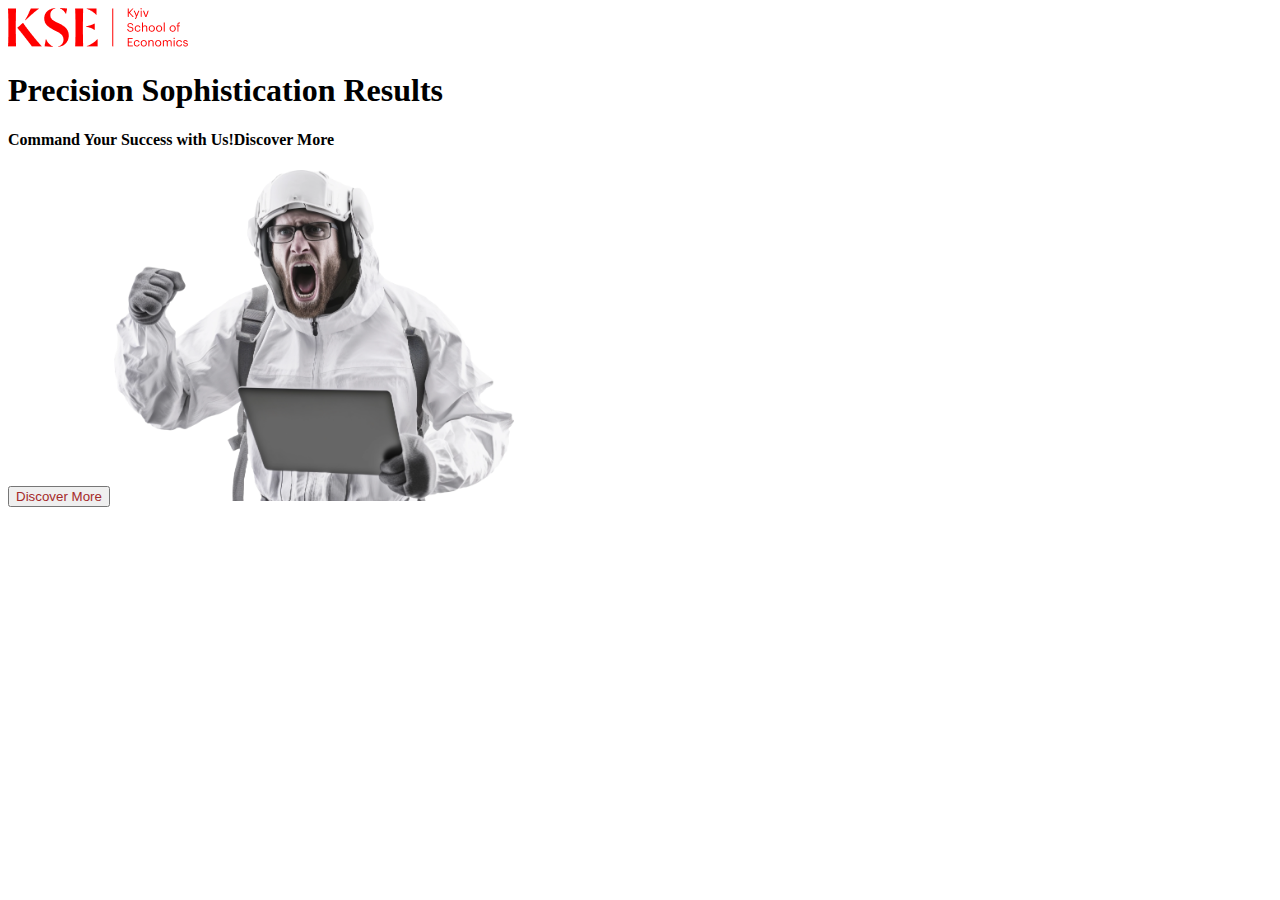
<file: lesson05/index.html>
<!DOCTYPE html>
<html lang="en">

<head>
    <meta charset="UTF-8">
    <meta name="viewport" content="width=, initial-scale=1.0">
    <title>Document</title>

</head>

<body>
    <div class="wrapper">
        <section class="hero">
            <div class="container">
                <img src="./img/image 94.png" alt="">
                <h1 class="titel">Precision Sophistication Results</h1>
                <h4 class="text">Command Your Success with Us!Discover More</h4>
                <button class="button">
                    <span style="color: brown;">Discover More</span>
                </button>
                <picture>
                    <source media="(max-width: 500px)" srcset="">
                    <img src="./img/image 92.png" alt="main_img" width="400">
                </picture>

            </div>

        </section>


    </div>

</body>

</html>
</file>
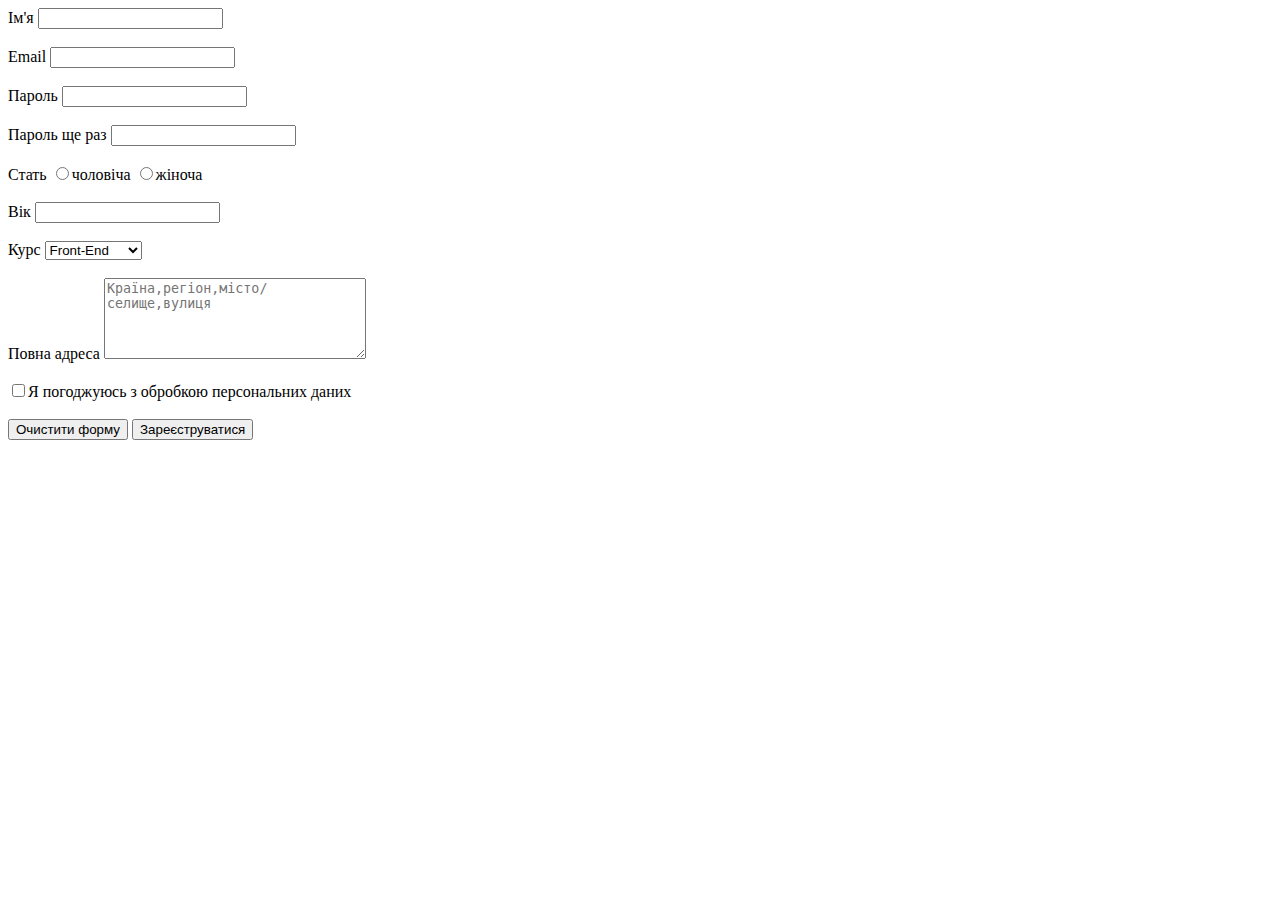
<file: Lesson06_HW/index.html>
<!DOCTYPE html>
<html lang="en">

<head>
    <meta charset="UTF-8">
    <meta name="viewport" content="width=device-width, initial-scale=1.0">
    <title>Document</title>
</head>

<body>
    <div class="form">
        <form>
            <label for="">
                Ім'я
                <input required type="name"><br><br>
            </label>

            <label for="">
                Email
                <input required type="email"><br><br>
            </label>

            <label for="">
                Пароль
                <input required type="password"><br><br>
            </label>

            <label for="">
                Пароль ще раз
                <input required type="password"><br><br>
            </label>

            <label for="">
                Стать
                <input required type="radio" name="gander">чоловіча
                <input required type="radio" name="gander">жіноча<br><br>
            </label>

            <label for="">
                Вік
                <input required type="number"><br><br>
            </label>

            <label for="">
                Курс
                <select required name="courses">
                    <option value="1">Front-End</option>
                    <option value="2">Back-End</option>
                    <option value="3">Managemen</option>
                    <option value="4">QA Manual</option>
                </select><br><br>
            </label>

            <label for="">
                Повна адреса
                <textarea required name="adres" id="" cols="30" rows="5"
                    placeholder="Країна,регіон,місто/селище,вулиця"></textarea><br><br>
            </label>

            <label for="">
                <input required type="checkbox">Я погоджуюсь з обробкою персональних даних<br><br>
            </label>

            <label for="">
                <input type="reset" value="Очистити форму">
                <input type="submit" value="Зареєструватися">
            </label>








        </form>

    </div>
</body>

</html>
</file>
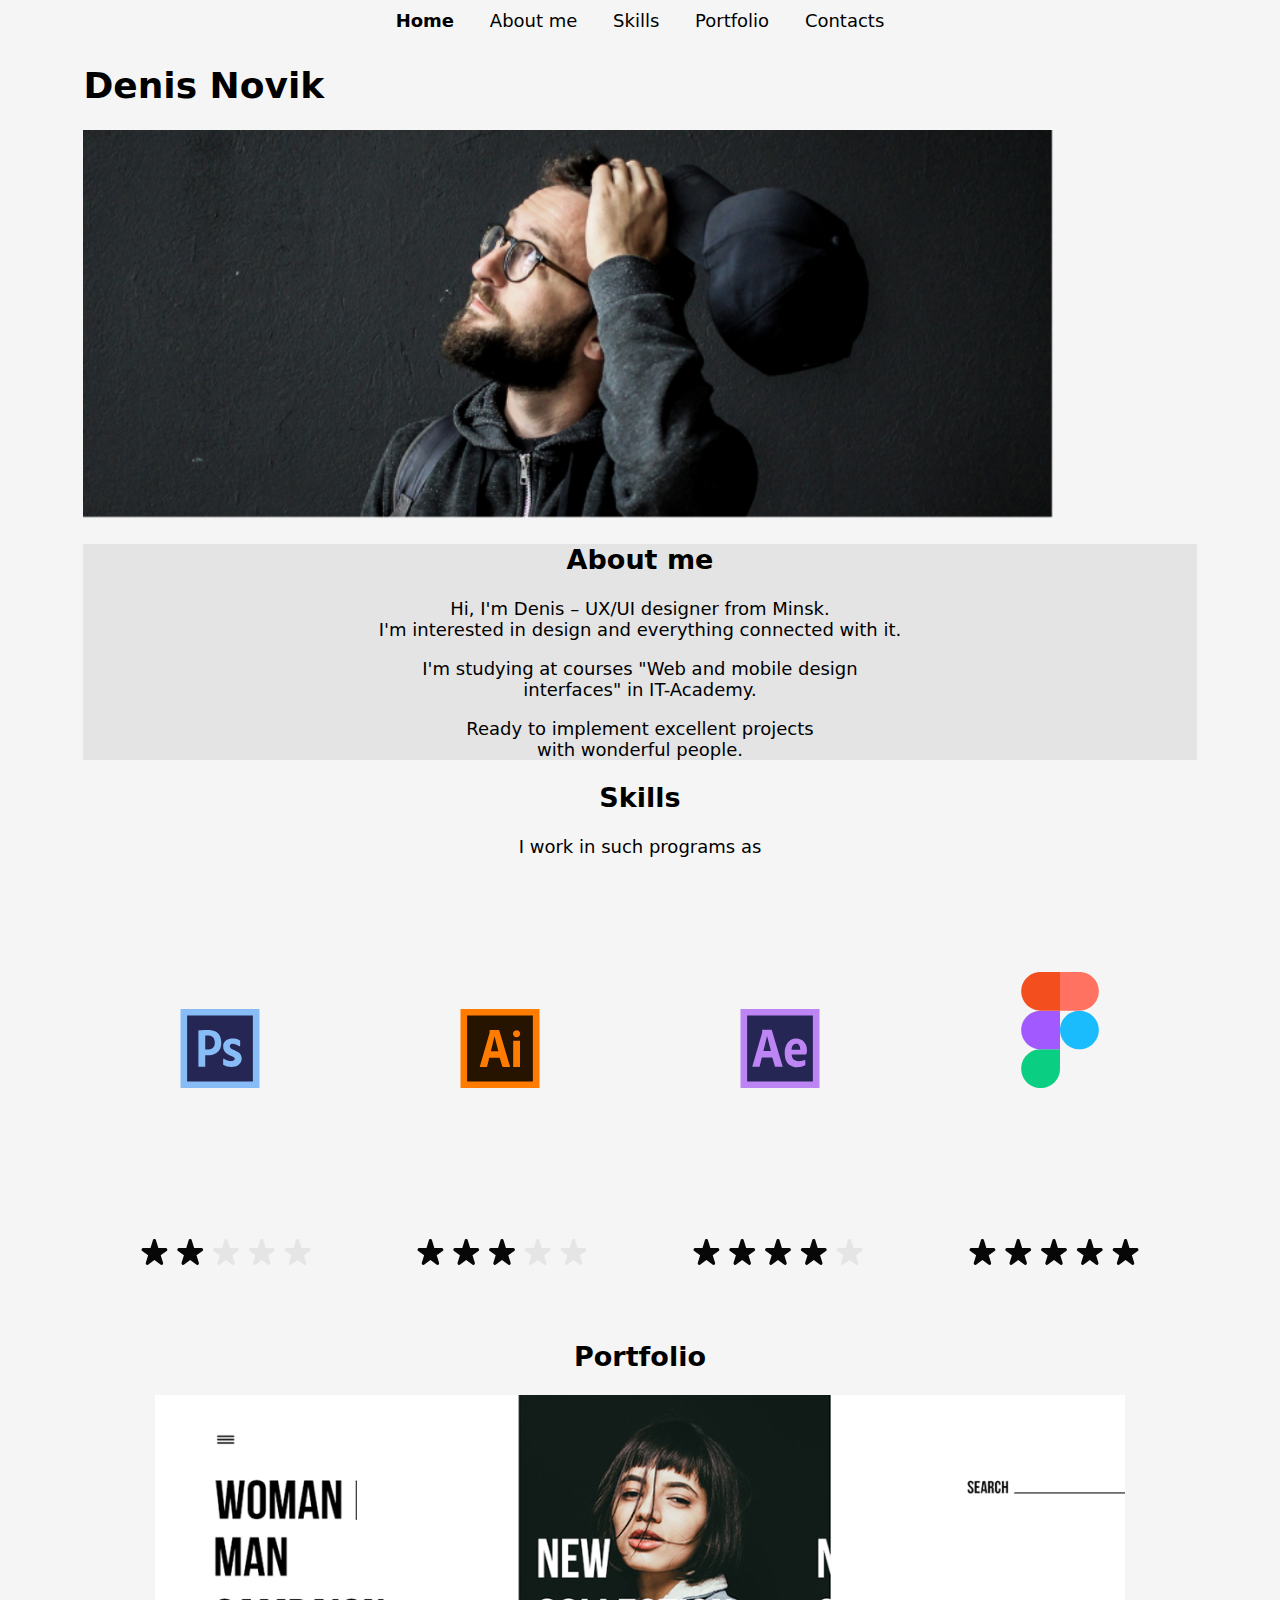
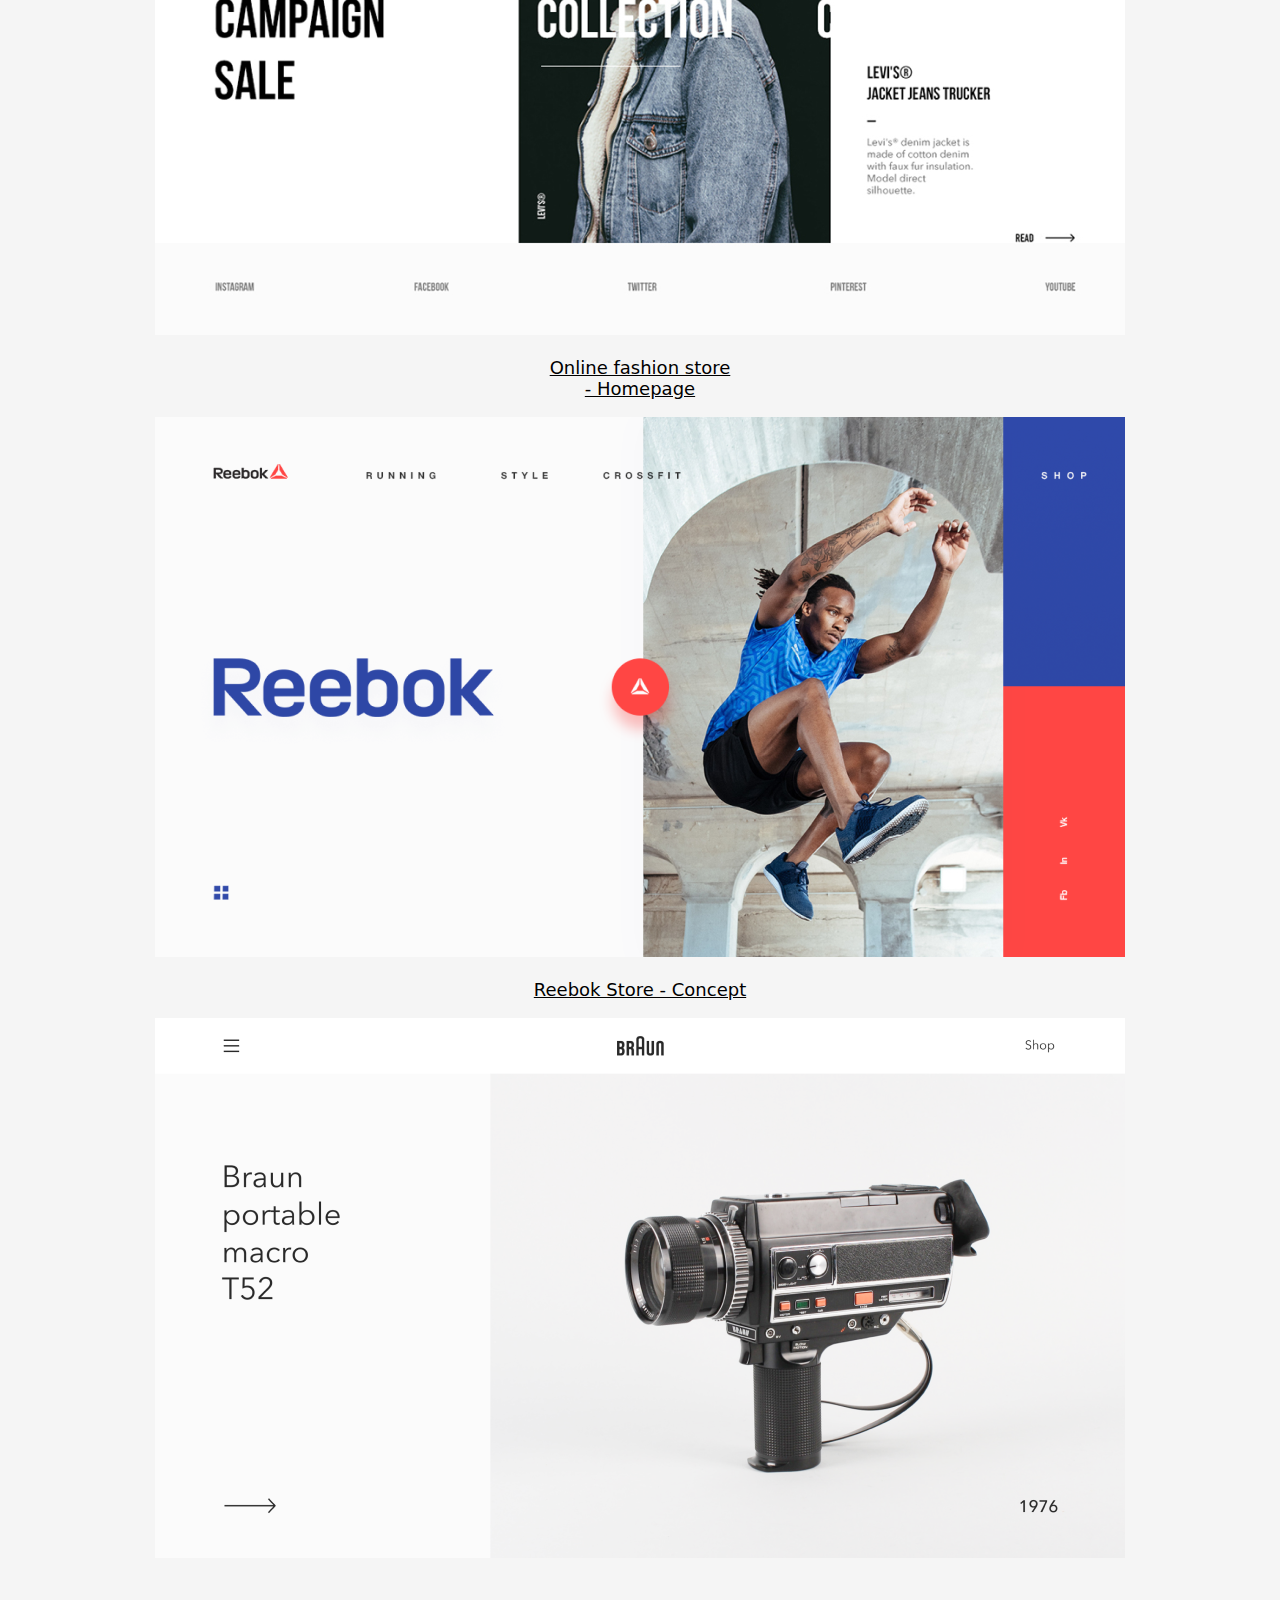
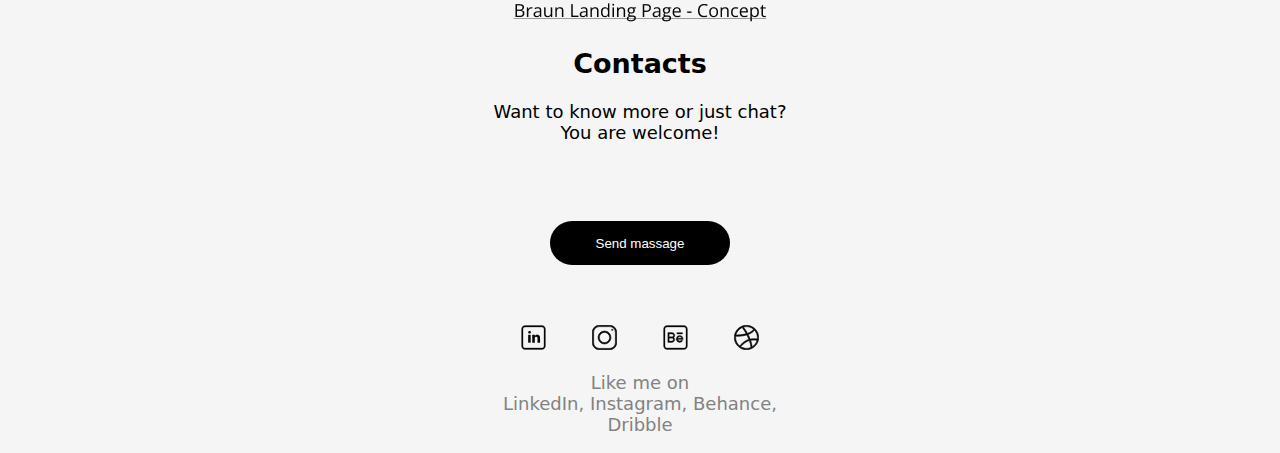
<file: lesson07_HW/index.html>
<!DOCTYPE html>
<html lang="en">

<head>
    <meta charset="UTF-8">
    <meta name="viewport" content="width=device-width, initial-scale=1.0">
    <title>Document</title>
    <link rel="stylesheet" href="/lesson07_HW/style/index.css">

</head>

<body>
    <div class="wrapper">
        <div class="container">
            <header class="main">
                <nav>
                    <a href="#">Home</a>
                    <a href="#about">About me</a>
                    <a href="#Skills">Skills</a>
                    <a href="#Portfolio">Portfolio</a>
                    <a href="#Contacts">Contacts</a>
                </nav>
            </header>
        </div>

        <div class="hero">
            <main class="content">
                <section class="name">
                    <h1>Denis Novik</h1>
                    <img src="/lesson07_HW/img/photox940.jpg" alt="Denis Novik" width="970">
                </section>

                <section id="about" class="about">
                    <h2>About me</h2>
                    <p>Hi, I'm Denis – UX/UI designer from Minsk.<br>
                        I'm interested in design and everything connected with it.</p>
                    <p>I'm studying at courses "Web and mobile design<br>
                        interfaces" in IT-Academy.</p>
                    <p>Ready to implement excellent projects<br>
                        with wonderful people.</p>
                </section>

                <section id="Skills" class="Skills">
                    <h2>Skills</h2>
                    <p>I work in such programs as</p>
                    <div class="programs">
                        <img src="./img/Ps.svg" alt="PhotoShop" width="80">
                        <img src="./img/Ai.svg" alt="Illustrator" width="80">
                        <img src="./img/Ae.svg" alt="After Effects" width="80">
                        <img src="./img/Figma.svg" alt="Figma" width="80">
                    </div>
                    <div class="titel__programs">
                       
                    </div>
                    <div class="rating">
                        <img src="./img/rating.svg" alt="" width="170">
                        <img src="./img/rating (1).svg" alt="" width="170">
                        <img src="./img/rating (2).svg" alt="" width="170">
                        <img src="./img/rating (3).svg" alt="" width="170">
                    </div>


                </section>

                <section id="Portfolio" class="Portfolio">
                    <h2>Portfolio</h2>
                    <img src="/lesson07_HW/img/Fashion-Store.png" alt="" width="970">

                    <p>Online fashion store<br> - Homepage</p>
                    <img src="/lesson07_HW/img/reebok_web.png" alt="" width="970">

                    <p>Reebok Store - Concept</p>
                    <img src="/lesson07_HW/img/Braun-Landing-Page.png" alt="" width="970">
                    <p></p>
                </section>
            </main>
        </div>

        <div class="footer">
            <footer id="Contacts" class="Contacts">
                <h2>Contacts</h2>
                <p>Want to know more or just chat?<br>
                    You are welcome!</p>
                <button>Send massage</button>
                <br>
                <a href=""><img src="/lesson07_HW/img/linkedin.svg" alt="" width="25"></a>
                <a href=""><img src="/lesson07_HW/img/instagram.svg" alt="" width="25"></a>
                <a href=""><img src="/lesson07_HW/img/behance.svg" alt="" width="25"></a>
                <a href=""><img src="/lesson07_HW/img/dribbble.svg" alt="" width="25"></a>

                <p class="gray">Like me on<br>
                    LinkedIn, Instagram, Behance,<br> Dribble</p>
            </footer>

        </div>
    </div>

</body>

</html>
</file>
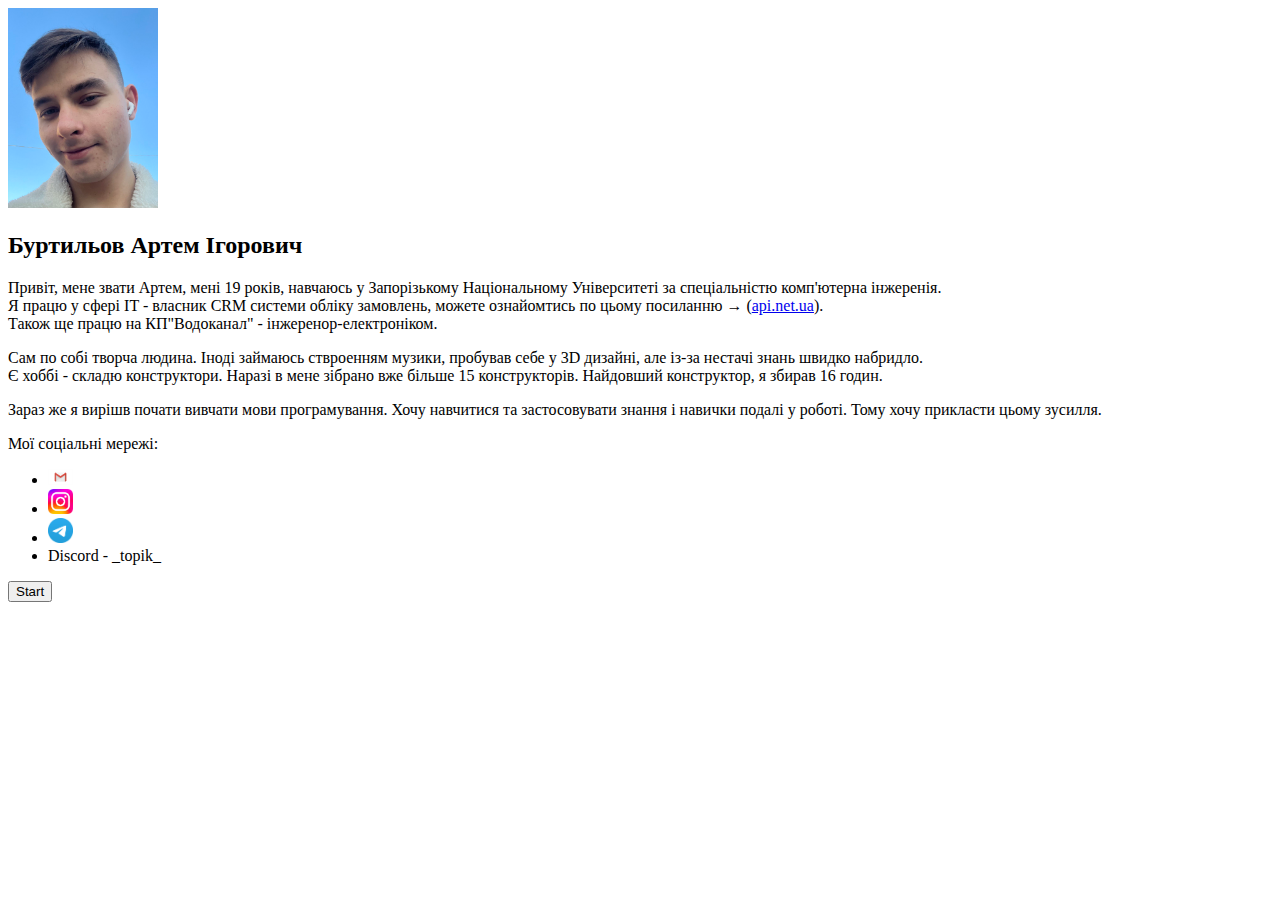
<file: lesson2_HW/index.html>
<!DOCTYPE html>
<html lang="ua">
<title>Резюме</title>

<head>
    <meta charset="UTF-8">
    <meta name="viewport" content="width=device-width, initial-scale=1.0">
    <title>Document</title>
</head>

<body>
    <div>
        <img src="/lesson2_HW/img/artem.jpg" width="150px">
        <h2>Буртильов Артем Ігорович</h2>
        <p>Привіт, мене звати Артем, мені 19 років, навчаюсь у Запорізькому Національному Університеті
            за спеціальністю комп'ютерна інжеренія.
            <br>
            Я працю у сфері IT -
            власник CRM системи обліку замовлень, можете ознайомтись по цьому посиланню →
            (<a href="https://api.net.ua">api.net.ua</a>).
            <br>
            Також ще працю на КП"Водоканал" - інжеренор-електроніком.
        </p>
    </div>
    <div>
        <p>Сам по собі творча людина. Іноді займаюсь ствроенням музики,
            пробував себе у 3D дизайні, але із-за нестачі знань швидко набридло.
            <br>
            Є хоббі - складю конструктори. Наразі в мене зібрано вже більше 15 конструкторів. Найдовший
            конструктор, я збирав 16 годин.
        </p>
    </div>
    <div>
        <p>
            Зараз же я вирішв почати вивчати мови програмування. Хочу навчитися та застосовувати знання і
            навички подалі у роботі. Тому хочу прикласти цьому зусилля.
        </p>
    </div>
    <div>
        <p>
            Мої соціальні мережі:
        <ul>
            <li><a href="mailto:grave200322@gmail.com"><img src="/lesson2_HW/img/Mail.png" width="25"></a></li>
            <li><a href="https://www.instagram.com/_bastard_and_moron_/"><img src="/lesson2_HW/img/Instagram_logo_2022.svg.webp" width="25"></a></li>
            <li><a href="https://t.me/tem4ik45"><img src="/lesson2_HW/img/Telegram.png" width="25"></a></li>
            <li>Discord - _topik_</li>
        </ul>
        </p>
        <button class="button">Start</button>
    </div>

</body>

</html>
</file>
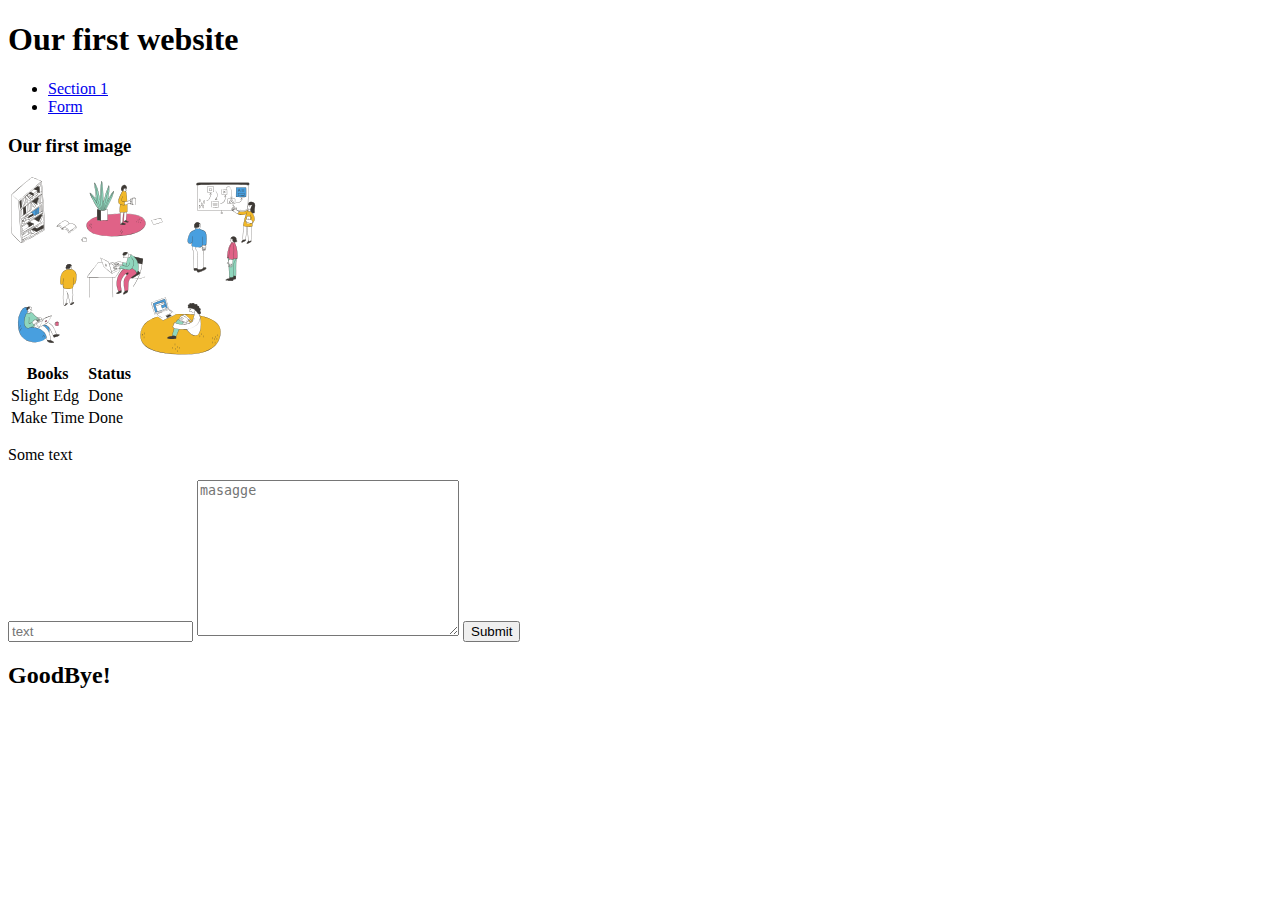
<file: lesson4/index.html>
<!DOCTYPE html>
<html lang="en">

<head>
    <meta charset="UTF-8">
    <meta name="viewport" content="width=device-width, initial-scale=1.0">
    <title>Document</title>
</head>

<body>
    <header>
        <h1 id="first_name" class="site_name">Our first website</h1>
        <nav>
            <ul>
                <li><a href="#Section1">Section 1</a></li>
                <li><a href="#Form">Form</a></li>
            </ul>
        </nav>
    </header>
    <main>
        <section id="section1" class="conteiner">
            <h3>Our first image</h3>
            <img src="./img/picture.svg" alt="people" title="people" width="250">
            <br>
            <table>
                <tbody>
                    <tr>
                        <th>Books</th>
                        <th>Status</th>
                    </tr>
                </tbody>
                <tr>
                    <td>Slight Edg</td>
                    <td>Done</td>
                </tr>
                <tr>
                    <td>Make Time</td>
                    <td>Done</td>
                </tr>
            </table>
        </section>
        <section class="some_text">
            <p>Some text</p>
            <form action="" id="Form">
                <input type="text" placeholder="text">
                <textarea name="masagge" id="" cols="30" rows="10" placeholder="masagge"></textarea>
                <button>Submit</button>
            </form>
        </section>
        <footer>
            <h2>GoodBye!</h2>
        </footer>
    </main>
</body>

</html>
</file>
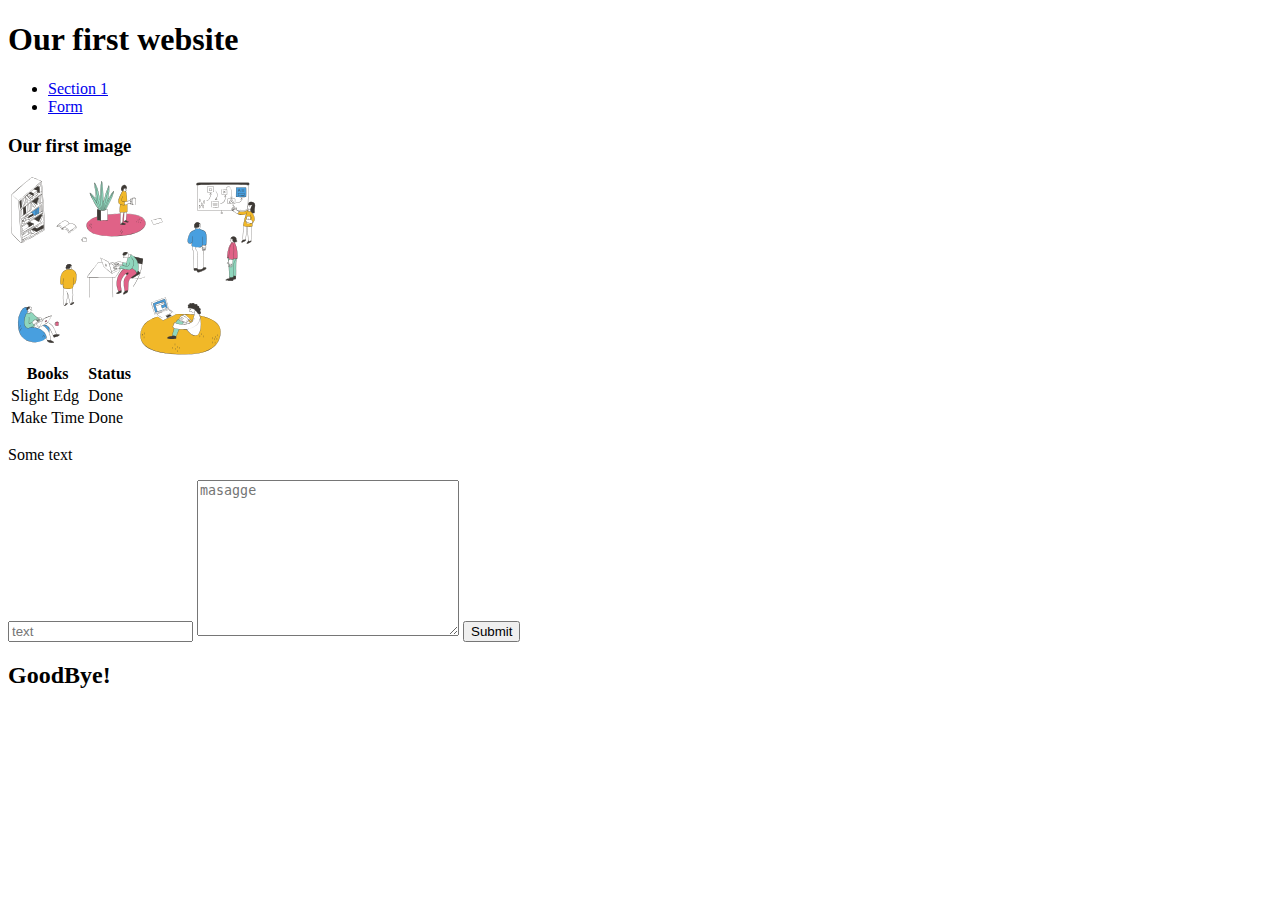
<file: lesson4_HW/index.html>
<!DOCTYPE html>
<html lang="en">

<head>
    <meta charset="UTF-8">
    <meta name="viewport" content="width=device-width, initial-scale=1.0">
    <title>Document</title>
</head>

<body>
    <header>
        <h1 id="first_name" class="site_name">Our first website</h1>
        <nav>
            <ul>
                <li><a href="#Section1">Section 1</a></li>
                <li><a href="#Form">Form</a></li>
            </ul>
        </nav>
    </header>
    <main>
        <section id="section1" class="conteiner">
            <h3>Our first image</h3>
            <img src="./img/picture.svg" alt="people" title="people" width="250">
            <br>
            <table>
                <tbody>
                    <tr>
                        <th>Books</th>
                        <th>Status</th>
                    </tr>
                </tbody>
                <tr>
                    <td>Slight Edg</td>
                    <td>Done</td>
                </tr>
                <tr>
                    <td>Make Time</td>
                    <td>Done</td>
                </tr>
            </table>
        </section>
        <section class="some_text">
            <p>Some text</p>
            <form action="" id="Form">
                <input type="text" placeholder="text">
                <textarea name="masagge" id="" cols="30" rows="10" placeholder="masagge"></textarea>
                <button>Submit</button>
            </form>
        </section>
        <footer>
            <h2>GoodBye!</h2>
        </footer>
    </main>
</body>

</html>
</file>
<file: lesson07_HW/style/index.css>
body {
  display: flex;
  align-items: center;
  justify-content: center;
  margin: 0;
  text-align: center;
  font-family: system-ui, -apple-system, BlinkMacSystemFont, 'Segoe UI', Roboto, Oxygen, Ubuntu, Cantarell, 'Open Sans', 'Helvetica Neue', sans-serif;
  background-color: whitesmoke;
  font-size: 18px;
}

nav a {
  color: black;
  text-decoration: none;
  padding: 10px 15px;
  display: inline-block;
}

nav a:first-child {
  font-weight: bold;
}

.name {
  margin: 0;
  text-align: left;
}

.about {
  background-color: rgb(228, 228, 228);
}

.Skills img {
  margin: 97px;
}

.rating img {
  margin: 50px;
}


.Portfolio p {
  text-decoration: underline;
}



.Contacts a {
  margin: 20px;

}

.gray {
  color: #828282;
}

footer button {
  background-color: black;
  color: white;
  border: none;
  border-radius: 22px;
  width: 180px;
  height: 44px;
  margin: 60px;
}
</file>
